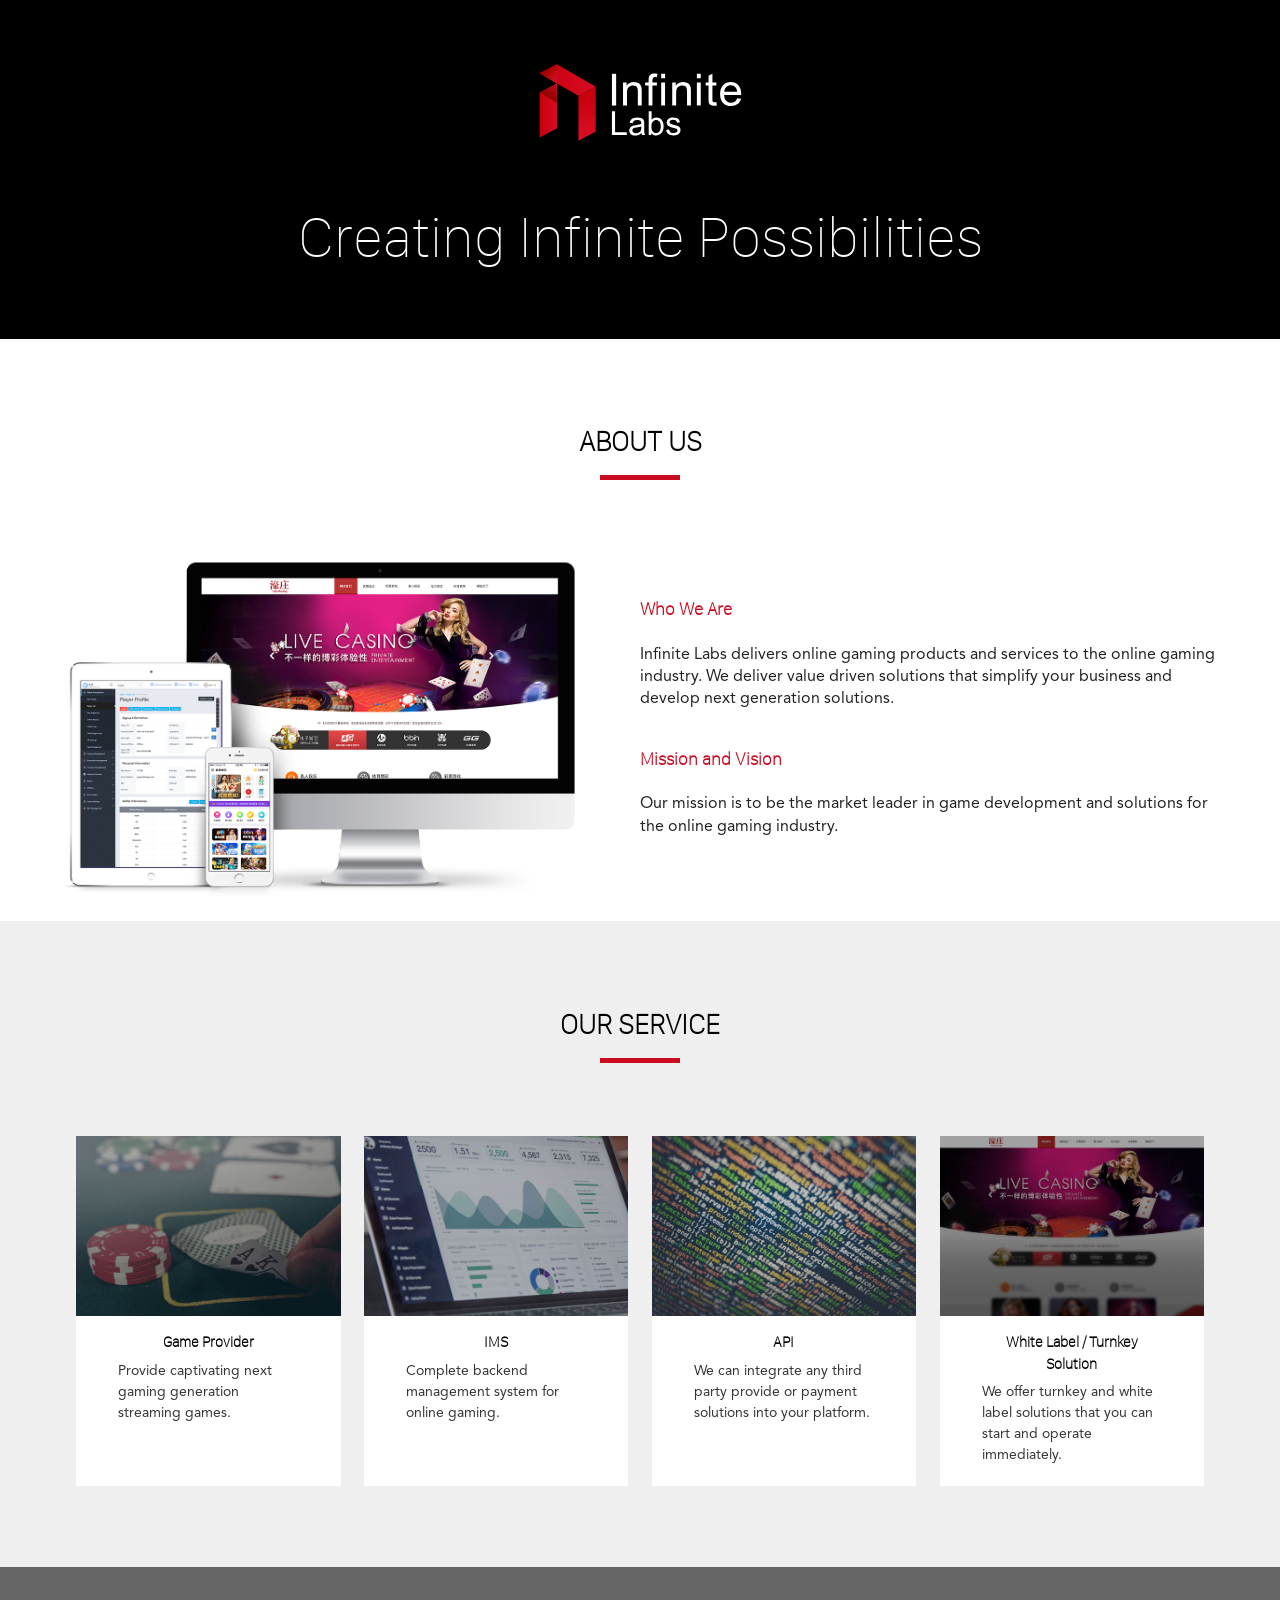
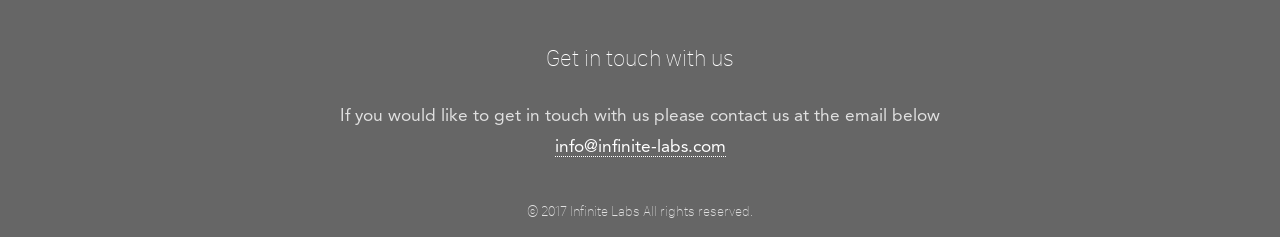
<file: index.html>
<!DOCTYPE HTML>
<html>
	<head>
		<title>Infinite Labs - Creating Infinite Possibilities</title>
		<meta charset="utf-8" />
		<meta name="viewport" content="width=device-width, initial-scale=1" />
		<!--[if lte IE 8]><script src="assets/js/ie/html5shiv.js"></script><![endif]-->
		<link rel="stylesheet" href="assets/css/main.css" />
		<!--[if lte IE 8]><link rel="stylesheet" href="assets/css/ie8.css" /><![endif]-->
		<link rel="shortcut icon" href="favicon.ico" type="image/x-icon" >
	</head>
	<body>

	<div class="video-background">
	    <div class="video-foreground">
	    	<iframe src="https://www.youtube.com/embed/W0LHTWG-UmQ?controls=0&showinfo=0&rel=0&autoplay=1&loop=1&playlist=W0LHTWG-UmQ" frameborder="0" allowfullscreen></iframe>
	    </div>
  	</div>

		<!-- Header -->
			<div id="header">
				<div class="main-logo">
					<img src="images/logo.svg" alt="">
				</div>
				<h1>Creating Infinite Possibilities</h1>
				
			</div>

<!-- Main -->
			<div id="main">

			
			<div class="about-us">
			<header class="major container 75%">
				<h3>about us</h3>
			</header>
			
			

			<div class="about-block">
			<img src="images/device.png" class="devices">

			<div class="about-cont">
				<div class="about-item">
					<h3>Who We Are</h3>
					<p>Infinite Labs delivers online gaming products and services to the online gaming industry. We deliver value driven solutions that simplify your business and develop next generation solutions.</p>
				</div>

				<div class="about-item">
					<h3>Mission and Vision</h3>
					<p>Our mission is to be the market leader in game development and solutions for the online gaming industry.</p>
				</div>
			</div>

			</div>
			</div>

			<header class="major container 75%">
				<h3>our service</h3>
			</header>

			<div class="service-block">
					<div class="service-item">
						<i class="icon fa-gamepad"></i>

						<div class="image-block ftr-game"></div>
						<h3>Game Provider</h3>
							<p>Provide captivating next gaming generation streaming games.</p>
					</div>
					
					<div class="service-item">
						<i class="icon fa-bar-chart"></i>

						<div class="image-block ftr-ims"></div>
						<h3>IMS</h3>
							<p>Complete backend management system for online gaming.</p>
					</div>

					<div class="service-item">
						<i class="icon fa-codepen"></i>

						<div class="image-block ftr-api"></div>
						<h3>API</h3>
							<p>We can integrate any third party provide or payment solutions into your platform.</p>
					</div>

					<div class="service-item">
						<i class="icon fa-desktop"></i>

						<div class="image-block ftr-wl"></div>
						<h3>White Label / Turnkey Solution</h3>
							<p>We offer turnkey and white label solutions that you can start and operate immediately.
							</p>
					</div>
				</div>

			</div>

		<!-- Footer -->
			<div id="footer">
				<div class="container 75%">

					<header class="major last">
						<h2>Get in touch with us</h2>
					</header>

					<p>If you would like to get in touch with us please contact us at the email below <br><a mailto="info@infinite-labs.com">info@infinite-labs.com</a></p>

					<ul class="copyright">
						<li>&copy; 2017 Infinite Labs All rights reserved.</li>
					</ul>

				</div>
			</div>

		<!-- Scripts -->
			<script src="assets/js/jquery.min.js"></script>
			<!-- <script src="assets/js/skel.min.js"></script>
			<script src="assets/js/util.js"></script> -->
			<!--[if lte IE 8]><script src="assets/js/ie/respond.min.js"></script><![endif]-->
			<script src="assets/js/main.js"></script>

	</body>
</html>
</file>
<file: assets/css/ie8.css>
/*
	Directive by HTML5 UP
	html5up.net | @ajlkn
	Free for personal and commercial use under the CCA 3.0 license (html5up.net/license)
*/

/* Basic */

	hr {
		border-top: solid 1px #cccccc;
	}

	blockquote {
		border-left: solid 0.5em #cccccc;
	}

/* Section/Article */

	header.major {
		border-color: #cccccc;
	}

		header.major p {
			border-top: solid 1px #cccccc;
		}

	footer.major {
		border-color: #cccccc;
	}

/* Button */

	input[type="submit"],
	input[type="reset"],
	input[type="button"],
	.button {
		position: relative;
		-ms-behavior: url("assets/js/ie/PIE.htc");
	}

		input[type="submit"].alt,
		input[type="reset"].alt,
		input[type="button"].alt,
		.button.alt {
			border: solid 1px #cccccc;
		}

/* Form */

	input[type="text"],
	input[type="password"],
	input[type="email"],
	select,
	textarea {
		position: relative;
		border: solid 1px #cccccc;
		-ms-behavior: url("assets/js/ie/PIE.htc");
	}

/* Image */

	.image {
		border: 0;
		display: inline-block;
		position: relative;
	}

		.image:after {
			display: none;
		}

/* Box */

	.box {
		border: solid 1px #cccccc;
	}

/* Header */

	#header {
		background-image: url("../../images/header.jpg") !important;
		background-size: cover !important;
		background-position: scroll !important;
		-ms-behavior: url("assets/js/ie/backgroundsize.min.htc");
		padding: 8em 0 !important;
		color: #ffffff;
	}

		#header a {
			color: inherit;
		}

		#header:before {
			content: '';
			background-image: url("images/overlay.png");
			position: absolute;
			left: 0;
			top: 0;
			width: 100%;
			height: 100%;
			display: block;
			z-index: 0;
		}

		#header > * {
			position: relative;
			z-index: 1;
		}

		#header .logo {
			-ms-behavior: url("assets/js/ie/PIE.htc");
		}

/* Footer */

	#footer {
		background-image: none !important;
		margin-top: 0 !important;
		padding: 4em 0 !important;
		color: #ffffff;
	}

/* Main */

	#main {
		padding: 4em 0;
	}
</file>
<file: assets/css/main.css>
@import url("font-awesome.min.css");
@import url("video.css");
@import url("grid.css");

@font-face {
  font-family: 'San-Francisco-UL';
  src: url('../fonts/sanfranciscodisplay-ultralight-webfont.woff');
}

@font-face {
    font-family: 'AvenirLTStd-Roman';
    src: url('../fonts/AvenirLTStd-Roman.woff') format('woff');
}


/* Reset */

	html, body, div, span, applet, object, iframe, h1, h2, h3, h4, h5, h6, p, blockquote, pre, a, abbr, acronym, address, big, cite, code, del, dfn, em, img, ins, kbd, q, s, samp, small, strike, strong, sub, sup, tt, var, b, u, i, center, dl, dt, dd, ol, ul, li, fieldset, form, label, legend, table, caption, tbody, tfoot, thead, tr, th, td, article, aside, canvas, details, embed, figure, figcaption, footer, header, hgroup, menu, nav, output, ruby, section, summary, time, mark, audio, video {
		margin: 0;
		padding: 0;
		border: 0;
		font-size: 100%;
		font: inherit;
		vertical-align: baseline;
	}

	article, aside, details, figcaption, figure, footer, header, hgroup, menu, nav, section {
		display: block;
	}

	body {
		line-height: 1;
	}

	body.m-bg {
		background: url(../../images/v-bg.jpg) center/cover no-repeat;
	}

	body.m-bg #footer {
		background: url(../../images/v-bg.jpg) center bottom/cover no-repeat;
	}

	body.m-bg #footer:after {
		content: '';
		background-color: rgba(0, 0, 0, 0.6);
		position: absolute;
		width: 100%;
		height: 100%;
		top: 0;
		left: 0;
	}

	ol, ul {
		list-style: none;
	}

	blockquote, q {
		quotes: none;
	}

	blockquote:before, blockquote:after, q:before, q:after {
		content: '';
		content: none;
	}

	table {
		border-collapse: collapse;
		border-spacing: 0;
	}

	body {
		-webkit-text-size-adjust: none;
	}

	::selection {
		background-color: #ca0a1f;
		color: #fff;
	}

/* Box Model */

	*, *:before, *:after {
		-moz-box-sizing: border-box;
		-webkit-box-sizing: border-box;
		box-sizing: border-box;
	}

/* Containers */

	.container {
		margin-left: auto;
		margin-right: auto;
	}

	.container.\31 25\25 {
		width: 100%;
		max-width: 63.75em;
		min-width: 51em;
	}

	.container.\37 5\25 {
		width: 38.25em;
	}

	.container.\35 0\25 {
		width: 25.5em;
	}

	.container.\32 5\25 {
		width: 12.75em;
	}

	.container {
		width: 51em;
	}

	.container h2 {
		font-weight: 400;
		color: #ca0a1f;
	}
	
	.container h3 {
		font-weight: 300;
		color: #000;
	}


	@media screen and (max-width: 1680px) {

		.container.\31 25\25 {
			width: 100%;
			max-width: 63.75em;
			min-width: 51em;
		}

		.container.\37 5\25 {
			width: 38.25em;
		}

		.container.\35 0\25 {
			width: 25.5em;
		}

		.container.\32 5\25 {
			width: 12.75em;
		}

		.container {
			width: 51em;
		}

	}

	@media screen and (max-width: 1280px) {

		.container.\31 25\25 {
			width: 100%;
			max-width: 60em;
			min-width: 48em;
		}

		.container.\37 5\25 {
			width: 36em;
		}

		.container.\35 0\25 {
			width: 24em;
		}

		.container.\32 5\25 {
			width: 12em;
		}

		.container {
			width: 48em;
		}

	}

	@media screen and (max-width: 980px) {

		.container.\31 25\25 {
			width: 100%;
			max-width: 118.75%;
			min-width: 95%;
		}

		.container.\37 5\25 {
			width: 71.25%;
		}

		.container.\35 0\25 {
			width: 47.5%;
		}

		.container.\32 5\25 {
			width: 23.75%;
		}

		.container {
			width: 95%;
		}

	}

	@media screen and (max-width: 840px) {

		.container.\31 25\25 {
			width: 100%;
			max-width: 118.75%;
			min-width: 95%;
		}

		.container.\37 5\25 {
			width: 71.25%;
		}

		.container.\35 0\25 {
			width: 47.5%;
		}

		.container.\32 5\25 {
			width: 23.75%;
		}

		.container {
			width: 95% !important;
		}

	}

	@media screen and (max-width: 736px) {

		.container.\31 25\25 {
			width: 100%;
			max-width: 112.5%;
			min-width: 90%;
		}

		.container.\37 5\25 {
			width: 67.5%;
		}

		.container.\35 0\25 {
			width: 45%;
		}

		.container.\32 5\25 {
			width: 22.5%;
		}

		.container {
			width: 90% !important;
		}

	}

	@media screen and (max-width: 480px) {

		.container.\31 25\25 {
			width: 100%;
			max-width: 125%;
			min-width: 100%;
		}

		.container.\37 5\25 {
			width: 75%;
		}

		.container.\35 0\25 {
			width: 50%;
		}

		.container.\32 5\25 {
			width: 25%;
		}

		.container {
			width: 100% !important;
		}

	}

/* Basic */

	html, body {
		height: 100%;
	}

		body.is-loading * {
			-moz-transition: none !important;
			-webkit-transition: none !important;
			-ms-transition: none !important;
			transition: none !important;
			-moz-animation: none !important;
			-webkit-animation: none !important;
			-ms-animation: none !important;
			animation: none !important;
		}

	body, input, select, textarea {
		color: #6e6e6e;
		font-family: 'AvenirLTStd-Roman', sans-serif;
		font-size: 16pt;
		font-weight: 400;
		line-height: 1.75em;
	}

	a {
		-moz-transition: color 0.2s ease-in-out, border-bottom-color 0.2s ease-in-out;
		-webkit-transition: color 0.2s ease-in-out, border-bottom-color 0.2s ease-in-out;
		-ms-transition: color 0.2s ease-in-out, border-bottom-color 0.2s ease-in-out;
		transition: color 0.2s ease-in-out, border-bottom-color 0.2s ease-in-out;
		border-bottom: dotted 1px;
		color: #4eb980;
		text-decoration: none;
	}

		a:hover {
			border-bottom-color: transparent;
		}

	strong, b {
		font-weight: 600;
		color: #5b5b5b;
	}

	em, i {
		font-style: italic;
	}

	p, ul, ol, dl, table, blockquote, form {
		margin: 0 0 2em 0;
	}

	h1, h2, h3, h4, h5, h6 {
		color: #5b5b5b;
		font-weight: 700;
		line-height: 1.75em;
		margin-bottom: 1em;
		text-align: center;
		font-family: 'PingFangSC-Regular', 'San-Francisco-UL', sans-serif;
	}

		h1 a, h2 a, h3 a, h4 a, h5 a, h6 a {
			color: inherit;
			text-decoration: none;
		}

	h2 {
		font-size: 1.75em;
	}

	h3 {
		font-size: 1.5em;
	}

	sub {
		font-size: 0.8em;
		position: relative;
		top: 0.5em;
	}

	sup {
		font-size: 0.8em;
		position: relative;
		top: -0.5em;
	}

	hr {
		border: 0;
		border-top: solid 1px rgba(200, 200, 200, 0.8);
		margin-bottom: 1.5em;
	}

	blockquote {
		border-left: solid 0.5em rgba(200, 200, 200, 0.8);
		font-style: italic;
		padding: 1em 0 1em 2em;
	}

/* Section/Article */

	section.special, article.special {
		text-align: center;
	}

	header {
		text-align: center;
	}

		header p {
			position: relative;
			top: -1em;
			color: #888888;
		}

		header.major {
			margin-bottom: 10px;
			padding: 2em 0;
			position: relative;
		}

			header.major:after {
				content: '';
				position: relative;
				margin: 10px auto 0;
				height: 5px;
				width: 80px;
				background-color: #ca0a1f;
				display: block;
			}

			header.major h2 {
				margin: 0;
			}

			header.major p {
				top: 0;
				margin: 1.5em 0 0 0;
				padding: 1.5em 1.5em 0 1.5em;
				font-size: 1.5em;
				line-height: 1.75em;
				border-top: solid 1px rgba(200, 200, 200, 0.8);
				display: inline-block;
			}

			header.major.last {
				border: 0;
				margin-bottom: 0;
				padding-bottom: 0;
			}

				header.major.last:after {
					display: none;
				}

				header.major.last h2 {
					margin-bottom: 1em;
				}

	footer {
		text-align: center;
	}

		header.major,
		footer.major {
			margin-top: 1em;
			padding: 6em 0 3em;
			position: relative;
		}

		header.major {
			padding: 2em 0;
		}

		header.major:first-of-type {
			margin-top: 0px;
		}


			header.major h3,
			footer.major h3 {
				font-size: 1.6em;
				line-height: 1.5;
				padding: 2px 10px;
				margin-bottom: 0;
				color: #000;
				font-style: oblique;
				font-weight: bold;
			}
			header.major h3 {
				padding-top: 1.1em;
				font-style: normal;
				text-transform: uppercase;
			}


/* List */

	ol.default {
		list-style: decimal;
		padding-left: 1.25em;
	}

		ol.default li {
			padding-left: 0.25em;
		}

	ul.default {
		list-style: disc;
		padding-left: 1em;
	}

		ul.default li {
			padding-left: 0.5em;
		}

	ul.icons {
		cursor: default;
	}

		ul.icons li {
			display: inline-block;
			font-size: 1.25em;
			line-height: 1em;
			padding-left: 0.5em;
		}

			ul.icons li:first-child {
				padding-left: 0;
			}

			ul.icons li a, ul.icons li span {
				-moz-transition: background-color 0.2s ease-in-out;
				-webkit-transition: background-color 0.2s ease-in-out;
				-ms-transition: background-color 0.2s ease-in-out;
				transition: background-color 0.2s ease-in-out;
				border-radius: 100%;
				border: solid 1px rgba(200, 200, 200, 0.8);
				display: inline-block;
				height: 2em;
				line-height: 2em;
				text-align: center;
				width: 2em;
			}

				ul.icons li a:hover, ul.icons li span:hover {
					background: rgba(224, 224, 224, 0.15);
				}

	ul.actions {
		cursor: default;
		text-align: center;
	}

		ul.actions:last-child {
			margin-bottom: 0;
		}

		ul.actions li {
			display: inline-block;
			padding: 0 0 0 1.5em;
		}

			ul.actions li:first-child {
				padding: 0;
			}

		ul.actions.vertical li {
			display: block;
			padding: 1.5em 0 0 0;
		}

			ul.actions.vertical li:first-child {
				padding: 0;
			}



/* Header */

	#header {
		background-color: rgba(0,0,0,0.4);
		color: #fff;
		padding: 4em 0;
		position: relative;
		text-align: center;
	}

		#header h1, #header h2, #header h3, #header h4, #header h5, #header h6, #header p {
			color: #ffffff;
			position: relative;
			z-index: 1;
		}

		#header input[type="submit"],
		#header input[type="reset"],
		#header input[type="button"],
		#header .button {
		}



		#header .main-logo {
			width: 50%;
			max-width: 220px;
			position: relative;
			margin: 0 auto 3em;
		}

		#header .main-logo img {
			width: 100%;
			display: block;
		}

		#header h1 {
			font-size: 4em;
			margin: 0;
			text-transform: initial;
			letter-spacing: 0px;
			font-family: 'PingFangSC-Regular', 'San-Francisco-UL', sans-serif;
			font-weight: 100;	
		}

		#header p {
			font-size: 0.9em;
			line-height: 1.3em;
			margin: 0;
			font-weight: 100;
		}

/* Footer */

	#footer {
		color: rgba(255, 255, 255, 0.8);
		background-color: rgba(0, 0, 0, 0.6);
		margin-top: 0px;
		padding: 1.1em 0;
		position: relative;
		text-align: center;
	}

		#footer a {
			color: #ffffff;
		}

		#footer .container {
			position: relative;
			z-index: 1;
		}

		#footer strong, #footer b {
			color: #ffffff;
		}

		#footer h1, #footer h2, #footer h3, #footer h4, #footer h5, #footer h6 {
			color: #ffffff;
		}

		#footer header p {
			color: rgba(255, 255, 255, 0.5);
		}

		#footer input[type="submit"],
		#footer input[type="reset"],
		#footer input[type="button"],
		#footer .button {
			background: #ca0a1f;
			color: #fff;
		}

			#footer input[type="submit"]:hover,
			#footer input[type="reset"]:hover,
			#footer input[type="button"]:hover,
			#footer .button:hover {
				background: #f11833;
				
			}

		#footer input[type="text"]:focus,
		#footer input[type="password"]:focus,
		#footer input[type="email"]:focus,
		#footer select:focus,
		#footer textarea:focus {
			border-color: #ffffff;
		}

		#footer .formerize-placeholder {
			color: rgba(255, 255, 255, 0.3) !important;
		}

		#footer form {
			margin: 3em 0;
		}

		#footer .copyright {
			color: rgba(255, 255, 255, 0.8);
			font-size: 0.8em;
			line-height: 1em;
			margin: 3em 0 0 0;
			font-weight: 100;
			font-family: 'PingFangSC-Ultralight', 'San-Francisco-UL', sans-serif;
		}

	/* about */

	.about-us {
		background-color: #fff;
	}

	.about-block {
		color: #222;
		text-align: center;
		font-size: 0;
		width: 90%;
		max-width: 1280px;
		position: relative;
		margin: 0px auto 0px;
	}

		.about-block .about-cont {
			display: inline-block;
			width: 50%;
			margin-left: 5%;
			vertical-align: middle;
		}

		.about-block .about-item {
			display: block;
			text-align: left;
			padding: 0;
			box-sizing: border-box;
			font-size: 16px;
			vertical-align: top;
		}

		.about-block .about-item h3 {
			text-align: left;
			color: #ca0a1f;

		}

		.about-block .about-item p {
			line-height: 1.4;
		}

		.about-block .devices {
			display: inline-block;
			width: 45%;
			vertical-align: middle;
			margin-bottom: 25px;
		}

	/* service */

	.service-block {
		color: #333;
		text-align: center;
		font-size: 0;
		width: 90%;
		max-width: 1280px;
		position: relative;
		margin: 20px auto 0px;
	}

		.service-block .service-item {
			display: inline-block;
			width: 23%;
			margin: 1%;
			min-height: 380px;
			text-align: center;
			background-color: #fff;
			padding: 0;
			box-sizing: border-box;
			font-size: 16px;
			vertical-align: top;
		}

		.service-block .service-item i {
			font-size: 4em;
			line-height: 2;
			display: none;
		}

		.service-block .image-block {
			width: 100%;
			height: 180px;
			position: relative;
			display: block;
			margin-bottom: 15px;
		}

		.service-block .image-block.ftr-game {
			background: url(../../images/ftr-01.jpg) center/cover no-repeat;
		}
		.service-block .image-block.ftr-ims {
			background: url(../../images/ftr-02.jpg) center/cover no-repeat;
		}
		.service-block .image-block.ftr-api {
			background: url(../../images/ftr-03.jpg) center/cover no-repeat;
		}
		.service-block .image-block.ftr-wl {
			background: url(../../images/ftr-04.jpg) center/cover no-repeat;
		}


		.service-block .service-item h3 {
			color: #000;
			margin: 0 0 8px 0;
			font-size: 1.1em;
			line-height: 1.4;
			padding: 0 3em;
		}

		.service-block .service-item p {
			font-size: 1em;
			line-height: 1.5;
			padding: 0 3em;
			display: block;
			text-align: left;
			margin: 0 0 1em 0;
		}

/* Main */

	#main {
		padding: 0 0 4em;
		position: relative;
		z-index: 1;
		background-color: #efefef;
	}



		#main header.major,
		#main footer.major {
			/*background: #f5f5f5;*/
		}

/* Wide */

	@media screen and (max-width: 1680px) {

		/* Basic */

			body, input, select, textarea {
				font-size: 14pt;
			}

			h2 {
				font-size: 1.5em;
			}

			h3 {
				font-size: 1.25em;
			}

		/* Section/Article */

			header.major p {
				font-size: 1.25em;
			}

		/* Header */

			#header {
				padding: 4em 0;
			}

				#header h1 {
					font-size: 3.6em;
				}

				#header p {
					font-size: 1.1em;
					line-height: 1.5em;
				}
	}


				

/* Normal */

	@media screen and (max-width: 1280px) {

		/* Basic */

			body, input, select, textarea {
				font-size: 13pt;
			}

			h2 {
				font-size: 1.35em;
			}

			h3 {
				font-size: 1.15em;
			}

		/* Section/Article */

			header.major {
				padding: 3em 0;
			}

				header.major p {
					font-size: 1.15em;
				}

		/* Header */

			#header {
				padding: 3.5em 0;
			}


				#header h1 {
					font-size: 3.4em;
					line-height: 1.4;
				}

				#header p {
					font-size: 1.15em;
				}

		/* service */

			.service-block {
				margin: 10px auto 0px;
			}

			.service-block .service-item {
				min-height: 350px;
				font-size: 14px;
			}

			.service-block .image-block {
				width: 100%;
				height: 180px;
				position: relative;
				display: block;
				margin-bottom: 15px;
			}


	}

/* Narrow */

	@media screen and (max-width: 980px) {

		/* Basic */

			body, input, select, textarea {
				font-size: 12pt;
			}
		/* service */

			.service-block {
				margin: 10px auto 0px;
			}

			.service-block .service-item {
				min-height: 350px;
				font-size: 14px;
			}

			.service-block .image-block {
				width: 100%;
				height: 180px;
				position: relative;
				display: block;
				margin-bottom: 15px;
			}

			.service-block .service-item h3,
			.service-block .service-item p {
				padding: 0 1.4em;
			}

	}

/* Narrower */

	@media screen and (max-width: 840px) {

		/* Section/Article */

			header.major {
				padding-left: 2em;
				padding-right: 2em;
			}

			footer.major {
				padding-left: 2em;
				padding-right: 2em;
			}
		/* service */

			.service-block {
				margin: 0px auto;
			}

				.service-block .service-item {
					width: 46%;
					margin: 0 2% 10px;
					min-height: 300px;
					font-size: 13px;
				}

				.service-block .image-block {
					margin-bottom: 10px;
				}

				.service-block .service-item h3 {
					margin: 0 0 5px 0;
				}

	}

/* Mobile */

	@media screen and (max-width: 736px) {

		/* Basic */

			h2 {
				font-size: 1em;
			}

			h3 {
				font-size: 1em;
			}

		/* Section/Article */

			header p {
				font-size: 0.8em;
			}

			header.major {
			}

				header.major br {
					display: none;
				}

				header.major p {
					font-size: 0.8em;
				}

		/* List */

			ul.actions li {
				padding: 0 0 0 15px;
			}

			ul.actions.vertical li {
				padding: 15px 0 0 0;
			}


		/* Header */

			#header {
				padding: 4em 0;
			}


				#header .main-logo {
					max-width: 180px;
				}

				#header h1 {
					font-size: 2.6em;
				}

				#header p {
					font-size: 1em;
				}

		/* Footer */

			#footer {
				margin-top: 0px;
				padding: 2em 0;
			}


	}

/* Mobile (Portrait) */

	@media screen and (max-width: 480px) {

		/* Section/Article */

			header.major {
				padding: 1em ;
			}


		/* List */

			ul.icons li {
				padding: 0.2em;
			}

			ul.actions li {
				display: block;
				padding: 15px 0 0 0;
			}

				ul.actions li:first-child {
					padding: 0;
				}

		/* Button */

			input[type="submit"],
			input[type="reset"],
			input[type="button"],
			.button {
				display: block;
				width: 100%;
			}



		/* Footer */

			#footer {
				margin-top: 0px;
				padding-left: 1em;
				padding-right: 1em;
			}

				#footer .copyright li {
					border: 0;
					display: block;
					margin: 0;
					padding: 0.75em 0 0 0;
				}

		/* Header */

			#header {
				padding-left: 2em;
				padding-right: 2em;
			}

				#header br {
					display: none;
				}

				#header h1 {
					font-size: 2.5em;
					line-height: 1.4;
				}

			/* about */

			.about-block {
				width: 95%;
			}

				.about-block .about-cont {
					width: 100%;
					margin-left: 0;
					font-size: 0;
				}

				.about-block .about-item {
					display: block;
					width: 70%;
					font-size: 14px;
					margin: auto;
				}

				.about-block .about-item h3 {
					text-align: center;
					margin: 0.8em 0 0;
					font-size: 1.5em;
				}

				.about-block .about-item p {
					line-height: 1.4;
					font-size: 1em;
				}

				.about-block .devices {
					width: 65%;
					margin-bottom: 1em;
				}

		/* Service */
			.service-block {
				width: 95%;
			}

				.service-block .service-item {
					min-height: 260px;
				}

				.service-block .image-block {
					height: 120px;
					margin-bottom: 7px;
				}


	}

/* Mobile (Portrait) */

	@media screen and (max-width: 320px) {


		/* Header */

			#header {
			}

				#header h1 {
					font-size: 2em;
					line-height: 1.4;
				}

		/* Service */
			.service-block {
				width: 95%;
			}

				.service-block .service-item {
					min-height: 260px;
					font-size: 12px;
				}

				.service-block .image-block {
					height: 90px;
				}

				.service-block .service-item h3 {
					font-size: 1em;
				}


	}
</file>
